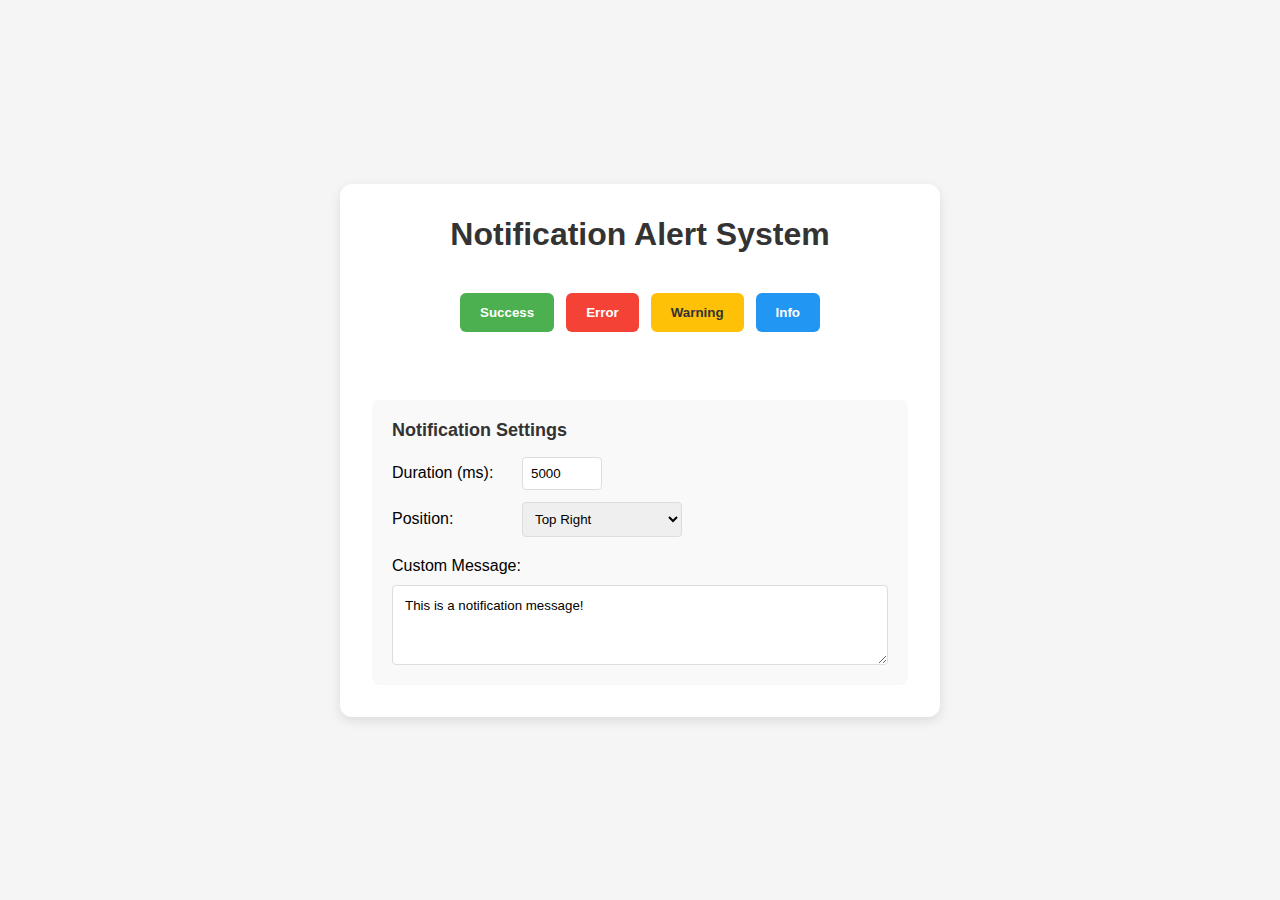
<file: app/templates/notif.html>
<!DOCTYPE html>
<html lang="en">
<head>
    <meta charset="UTF-8">
    <meta name="viewport" content="width=device-width, initial-scale=1.0">
    <title>Notification Alert System</title>
    <style>
        * {
            margin: 0;
            padding: 0;
            box-sizing: border-box;
            font-family: 'Segoe UI', Tahoma, Geneva, Verdana, sans-serif;
        }

        body {
            display: flex;
            justify-content: center;
            align-items: center;
            min-height: 100vh;
            background-color: #f5f5f5;
            padding: 20px;
        }

        .demo-container {
            display: flex;
            flex-direction: column;
            gap: 16px;
            width: 100%;
            max-width: 600px;
            background-color: white;
            padding: 32px;
            border-radius: 12px;
            box-shadow: 0 4px 12px rgba(0, 0, 0, 0.1);
        }

        h1 {
            margin-bottom: 24px;
            color: #333;
            text-align: center;
        }

        .buttons {
            display: flex;
            flex-wrap: wrap;
            gap: 12px;
            margin-bottom: 32px;
            justify-content: center;
        }

        button {
            padding: 12px 20px;
            border: none;
            border-radius: 6px;
            font-weight: 600;
            cursor: pointer;
            transition: transform 0.2s, opacity 0.2s;
        }

        button:hover {
            transform: translateY(-2px);
        }

        button:active {
            transform: translateY(0);
            opacity: 0.8;
        }

        .btn-success {
            background-color: #4CAF50;
            color: white;
        }

        .btn-error {
            background-color: #F44336;
            color: white;
        }

        .btn-warning {
            background-color: #FFC107;
            color: #333;
        }

        .btn-info {
            background-color: #2196F3;
            color: white;
        }

        #notifications-container {
            position: fixed;
            top: 20px;
            right: 20px;
            width: 320px;
            max-width: calc(100vw - 40px);
            z-index: 9999;
            display: flex;
            flex-direction: column;
            gap: 10px;
        }

        .notification {
            display: flex;
            padding: 16px;
            border-radius: 8px;
            box-shadow: 0 4px 12px rgba(0, 0, 0, 0.15);
            margin-bottom: 10px;
            animation: slideIn 0.5s ease forwards;
            transition: opacity 0.3s ease, transform 0.3s ease;
            position: relative;
            overflow: hidden;
        }

        .notification.hiding {
            opacity: 0;
            transform: translateX(30px);
        }

        .notification-icon {
            display: flex;
            align-items: center;
            justify-content: center;
            margin-right: 14px;
            font-size: 24px;
        }

        .notification-content {
            flex: 1;
        }

        .notification-title {
            font-weight: 600;
            margin-bottom: 4px;
            font-size: 16px;
        }

        .notification-message {
            font-size: 14px;
            opacity: 0.9;
            line-height: 1.4;
        }

        .notification-close {
            background: none;
            border: none;
            font-size: 18px;
            cursor: pointer;
            opacity: 0.7;
            padding: 0;
            margin-left: 12px;
            transition: opacity 0.2s;
            display: flex;
            align-items: center;
            justify-content: center;
            height: 24px;
            width: 24px;
            border-radius: 50%;
        }

        .notification-close:hover {
            opacity: 1;
            transform: none;
        }

        .notification-progress {
            position: absolute;
            bottom: 0;
            left: 0;
            height: 3px;
            width: 100%;
            transform: scaleX(0);
            transform-origin: left;
            animation: progress 5s linear forwards;
        }

        .success {
            background-color: #E8F5E9;
            color: #2E7D32;
            border-left: 4px solid #4CAF50;
        }

        .success .notification-progress {
            background-color: #4CAF50;
        }

        .error {
            background-color: #FFEBEE;
            color: #C62828;
            border-left: 4px solid #F44336;
        }

        .error .notification-progress {
            background-color: #F44336;
        }

        .warning {
            background-color: #FFF8E1;
            color: #F57F17;
            border-left: 4px solid #FFC107;
        }

        .warning .notification-progress {
            background-color: #FFC107;
        }

        .info {
            background-color: #E3F2FD;
            color: #1565C0;
            border-left: 4px solid #2196F3;
        }

        .info .notification-progress {
            background-color: #2196F3;
        }

        @keyframes slideIn {
            from {
                transform: translateX(100%);
                opacity: 0;
            }
            to {
                transform: translateX(0);
                opacity: 1;
            }
        }

        @keyframes progress {
            from {
                transform: scaleX(1);
            }
            to {
                transform: scaleX(0);
            }
        }

        .settings {
            margin-top: 20px;
            padding: 20px;
            background-color: #f9f9f9;
            border-radius: 8px;
        }

        .settings-title {
            font-size: 18px;
            margin-bottom: 16px;
            color: #333;
        }

        .settings-option {
            display: flex;
            align-items: center;
            margin-bottom: 12px;
        }

        .settings-option label {
            margin-right: 10px;
            min-width: 120px;
        }

        .settings-option input, .settings-option select {
            padding: 8px;
            border: 1px solid #ddd;
            border-radius: 4px;
        }

        input[type="number"] {
            width: 80px;
        }

        select {
            width: 160px;
        }

        .custom-message {
            display: flex;
            flex-direction: column;
            gap: 10px;
            margin-top: 20px;
        }

        .custom-message textarea {
            width: 100%;
            padding: 12px;
            border: 1px solid #ddd;
            border-radius: 4px;
            resize: vertical;
            min-height: 80px;
            font-family: inherit;
        }
    </style>
</head>
<body>
    <div class="demo-container">
        <h1>Notification Alert System</h1>
        
        <div class="buttons">
            <button class="btn-success" onclick="showNotification('success')">Success</button>
            <button class="btn-error" onclick="showNotification('error')">Error</button>
            <button class="btn-warning" onclick="showNotification('warning')">Warning</button>
            <button class="btn-info" onclick="showNotification('info')">Info</button>
        </div>

        <div class="settings">
            <h2 class="settings-title">Notification Settings</h2>
            
            <div class="settings-option">
                <label for="duration">Duration (ms):</label>
                <input type="number" id="duration" min="1000" max="10000" step="500" value="5000">
            </div>
            
            <div class="settings-option">
                <label for="position">Position:</label>
                <select id="position">
                    <option value="top-right">Top Right</option>
                    <option value="top-left">Top Left</option>
                    <option value="bottom-right">Bottom Right</option>
                    <option value="bottom-left">Bottom Left</option>
                </select>
            </div>

            <div class="custom-message">
                <label for="custom-text">Custom Message:</label>
                <textarea id="custom-text" placeholder="Enter your custom notification message here...">This is a notification message!</textarea>
            </div>
        </div>
        
        <!-- Notifications will be appended here -->
        <div id="notifications-container"></div>
    </div>

    <script>
        // Default notification messages
        const defaultMessages = {
            success: {
                title: "Success!",
                message: "The operation was completed successfully."
            },
            error: {
                title: "Error!",
                message: "An error occurred. Please try again."
            },
            warning: {
                title: "Warning!",
                message: "Please proceed with caution."
            },
            info: {
                title: "Information",
                message: "Here's something you should know."
            }
        };

        // Icons for each notification type
        const icons = {
            success: "✓",
            error: "✕",
            warning: "!",
            info: "ℹ"
        };

        // Counter to generate unique IDs
        let notificationCounter = 0;
        
        // Store active notification timeouts
        const activeTimeouts = {};

        function showNotification(type) {
            const customMessage = document.getElementById('custom-text').value.trim();
            const duration = parseInt(document.getElementById('duration').value);
            const position = document.getElementById('position').value;
            
            // Update container position based on settings
            updateContainerPosition(position);
            
            // Create notification
            const id = 'notification-' + notificationCounter++;
            const notification = document.createElement('div');
            notification.className = `notification ${type}`;
            notification.id = id;
            
            // Create notification content
            notification.innerHTML = `
                <div class="notification-icon">${icons[type]}</div>
                <div class="notification-content">
                    <div class="notification-title">${defaultMessages[type].title}</div>
                    <div class="notification-message">${customMessage || defaultMessages[type].message}</div>
                </div>
                <button class="notification-close" onclick="removeNotification('${id}')">×</button>
                <div class="notification-progress"></div>
            `;
            
            // Add to container
            const container = document.getElementById('notifications-container');
            container.appendChild(notification);
            
            // Set timeout for auto-removal
            activeTimeouts[id] = setTimeout(() => {
                removeNotification(id);
            }, duration);
            
            // Reset progress animation duration based on settings
            const progressBar = notification.querySelector('.notification-progress');
            progressBar.style.animation = `progress ${duration/1000}s linear forwards`;
        }

        function removeNotification(id) {
            const notification = document.getElementById(id);
            if (!notification) return;
            
            // Clear any pending timeout
            if (activeTimeouts[id]) {
                clearTimeout(activeTimeouts[id]);
                delete activeTimeouts[id];
            }
            
            // Add hiding class for animation
            notification.classList.add('hiding');
            
            // Remove after animation completes
            setTimeout(() => {
                if (notification.parentNode) {
                    notification.parentNode.removeChild(notification);
                }
            }, 300);
        }

        function updateContainerPosition(position) {
            const container = document.getElementById('notifications-container');
            
            // Reset all positioning
            container.style.top = null;
            container.style.right = null;
            container.style.bottom = null;
            container.style.left = null;
            
            // Set new position
            switch (position) {
                case 'top-right':
                    container.style.top = '20px';
                    container.style.right = '20px';
                    break;
                case 'top-left':
                    container.style.top = '20px';
                    container.style.left = '20px';
                    break;
                case 'bottom-right':
                    container.style.bottom = '20px';
                    container.style.right = '20px';
                    break;
                case 'bottom-left':
                    container.style.bottom = '20px';
                    container.style.left = '20px';
                    break;
            }
        }

        // Set initial position
        updateContainerPosition('top-right');
    </script>
</body>
</html>
</file>
